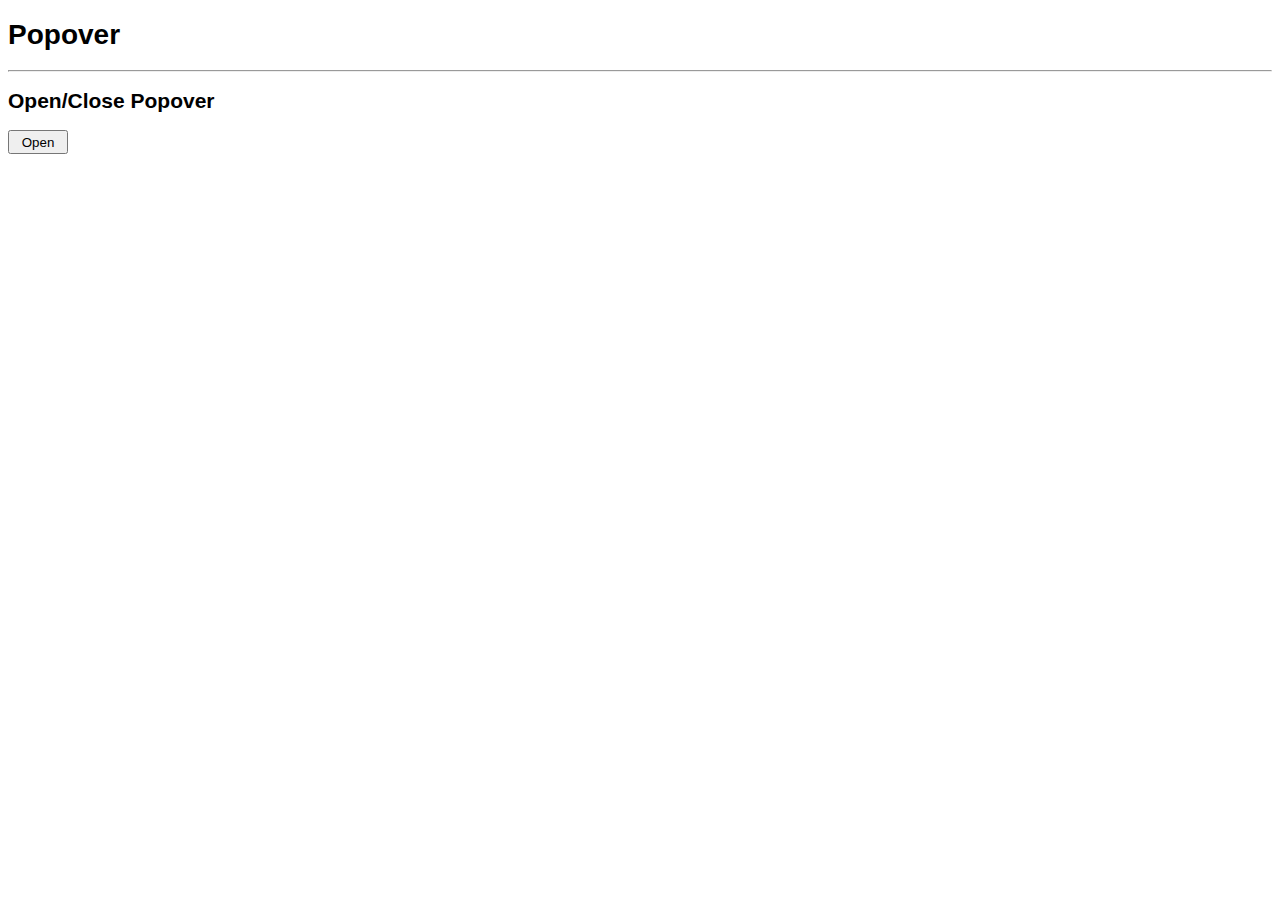
<file: components/popover/index.html>
<!DOCTYPE html>
<html lang="en">
<head>
  <meta charset="UTF-8">
  <title>Popover</title>
  <link href="main.css" rel="stylesheet">
  <script src="main.js" defer></script>
</head>
<body>
<h1>Popover</h1>
<hr>
<h2>Open/Close Popover</h2>
<main>
  <button id="openBtn" type="button">Open</button>
  <span id="text"></span>
  <div id="popover" class="popover hidden">
    <form>
      <div>title</div>
      <input id="input" type="text">
      <button id="okBtn" type="button">Ok</button>
      <button id="closeBtn" type="button">Close</button>
    </form>
  </div>
</main>
</body>
</html>
</file>
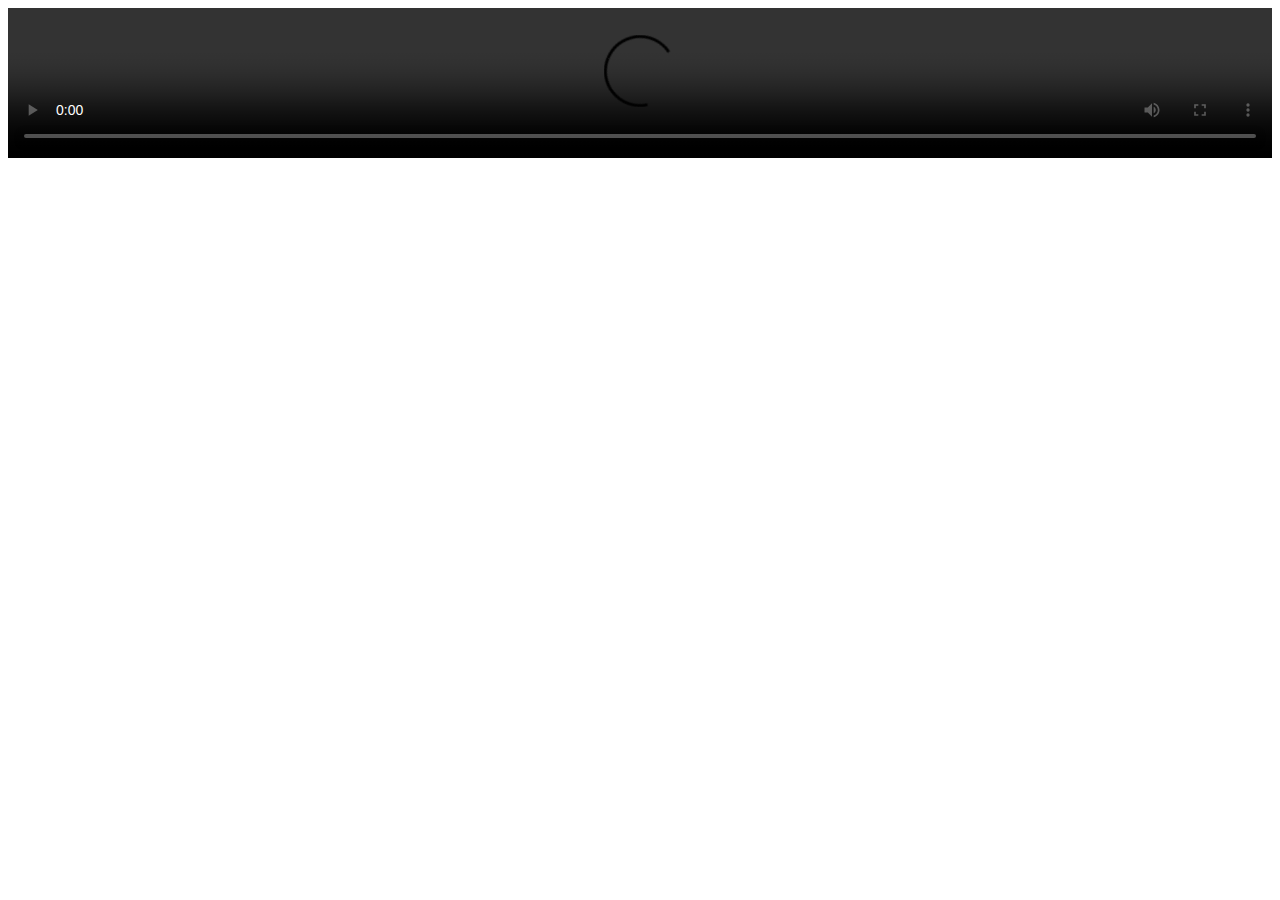
<file: components/video.html>
<!DOCTYPE html>
<html lang="en">
<head>
  <meta charset="UTF-8">
  <meta http-equiv="X-UA-Compatible" content="IE=edge">
  <meta name="viewport" content="width=device-width, initial-scale=1.0">
  <title>Video Test</title>
  <style>
    .video {
      width: 100%;
      height: 100%;
    }
  </style>
</head>
<body>
  <video class="video"
   controls
   playsinline
   webkit-playsinline
   src="https://e-file.huawei.com/mediares/Video_MCD/EBG/PUBLIC/zh/2021/06/4cba356f-399a-40ec-a8de-2b5fa9b3d341.mp4"></video>
</body>
</html>
</file>
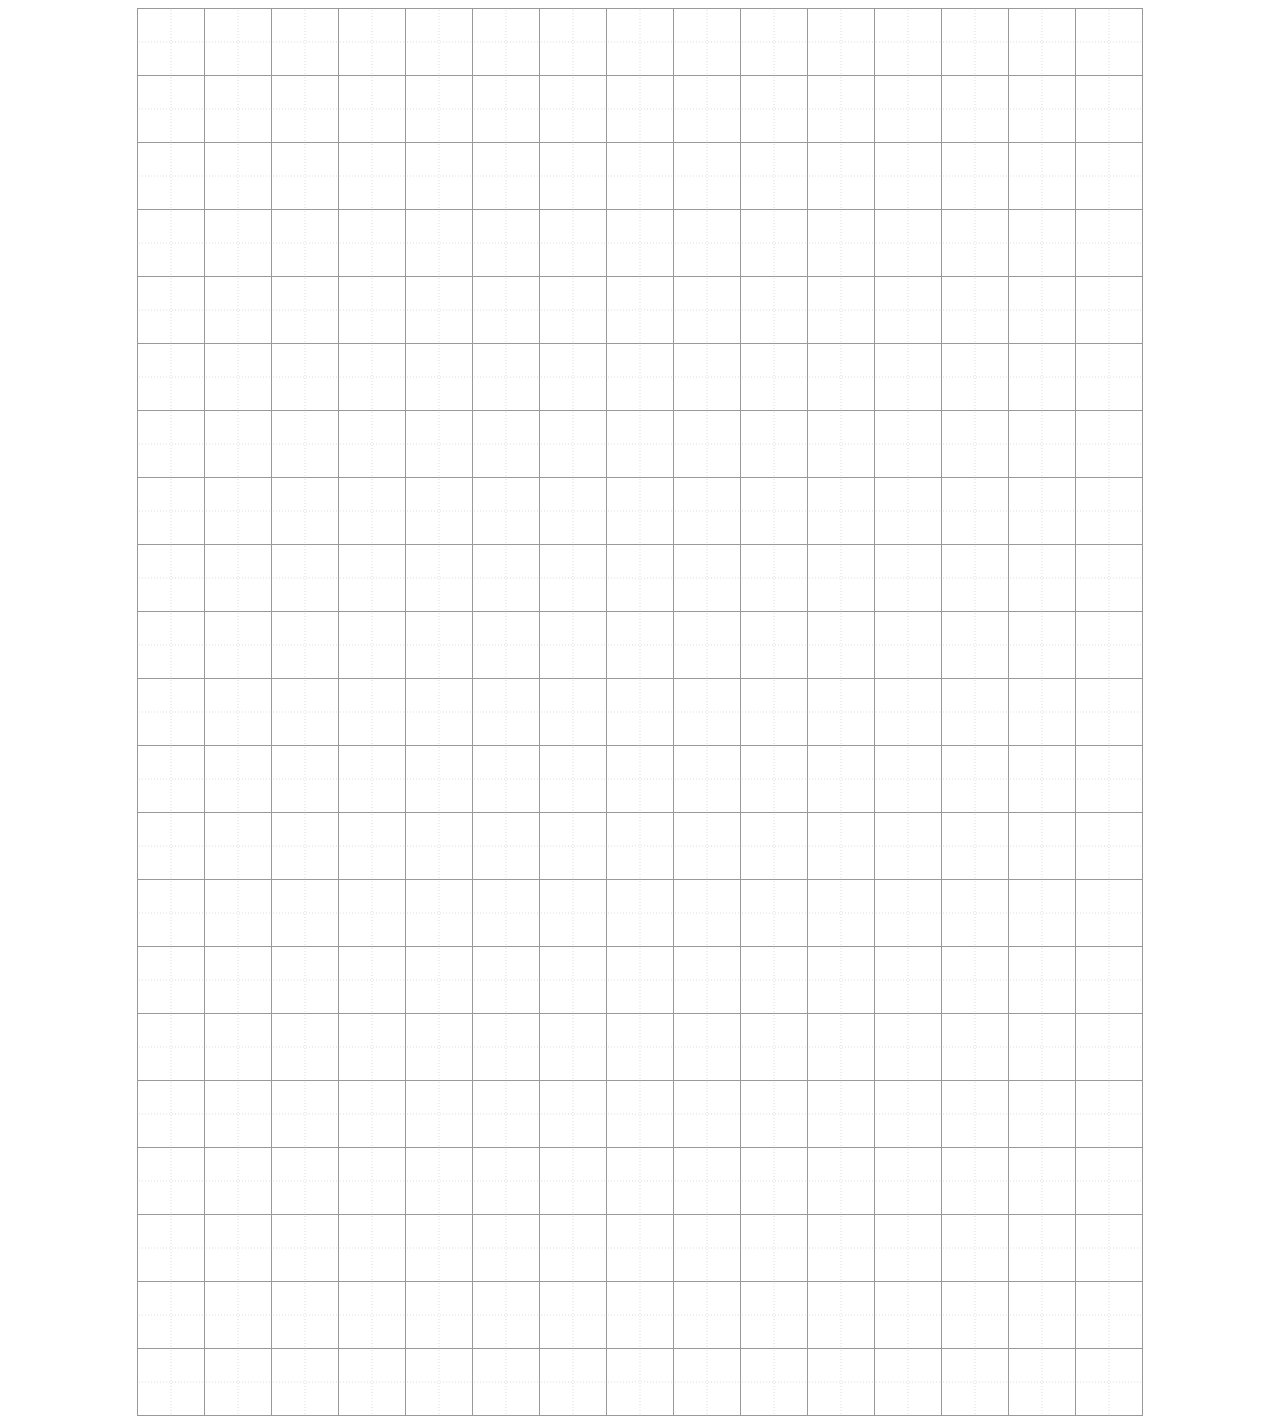
<file: layout/mizige.html>
<!DOCTYPE html>
<html lang="en">
  <head>
    <meta charset="UTF-8" />
    <meta name="viewport" content="width=device-width, initial-scale=1.0" />
    <title>字帖模版</title>
    <style>
      :root {
        font-family: system-ui;
        --border-color: #999;
        --line-color: #aaa;
      }
      main {
        margin: auto;
        width: 1007px;
      }
      ul {
        display: flex;
        margin: 0;
        padding: 0;
        list-style: none;
      }
      li {
        margin: 0 -1px -1px 0;
      }
      svg {
        display: block;
        /* 尺寸需要在 1.2cm ～1.5cm 之间 */
        width: 68px; /* 约1.2cm */
        height: 68px; /* 约1.2cm */
      }
      svg path {
        stroke: var(--line-color);
        stroke-dasharray: 1, 2;
        stroke-width: 0.4;
      }
      svg rect {
        stroke: var(--border-color);
        stroke-width: 2;
      }
    </style>
  </head>
  <body>
    <main>
      <ul>
        <li>
          <svg><use href="#tianzige" /></svg>
        </li>
      </ul>
    </main>
    <!-- prettier-ignore -->
    <svg style="display: none;" version="1.1" xmlns="http://www.w3.org/2000/svg" xmlns:xlink="http://www.w3.org/1999/xlink">
      <symbol id="mizige" viewBox="0 0 68 68" fill="none">
        <title>米字格</title>
        <g>
          <path d="M4 4 L64 64" />
          <path d="M4 64 L64 4" />
          <path d="M2 34 H 66" />
          <path d="M34 2 V 66" />
        </g>
        <rect width="100%" height="100%" />
      </symbol>
      <symbol id="tianzige" viewBox="0 0 68 68" fill="none">
        <title>田字格</title>
        <g>
          <path d="M2 34 H 66" />
          <path d="M34 2 V 66" />
        </g>
        <rect width="100%" height="100%" />
      </symbol>
    </svg>
    <script>
      document.addEventListener("DOMContentLoaded", main);
      function main() {
        const mainEl = document.querySelector("main");
        const rowEl = document.querySelector("ul");
        const row = 21,
          col = 15;
        const colHtml = document.querySelector("li").outerHTML;
        rowEl.innerHTML = Array.from({ length: col })
          .map(() => colHtml)
          .join("");
        const rowHtml = rowEl.outerHTML;
        mainEl.innerHTML = Array.from({ length: row })
          .map(() => rowHtml)
          .join("");
      }
    </script>
  </body>
</html>
</file>
<file: components/popover/main.css>
* {
  box-sizing: border-box;
}
body {
  font-family: Helvetica,Arial,sans-serif;
  font-size: 14px;
}
button {
  width: 60px;
  height: 24px;
}
input {
  height: 24px;
}

.hidden {
  display: none;
}

.popover {
  padding: 8px;
  width: 400px;
  border: solid 1px #ccc;
  border-radius: 4px;
}
</file>
